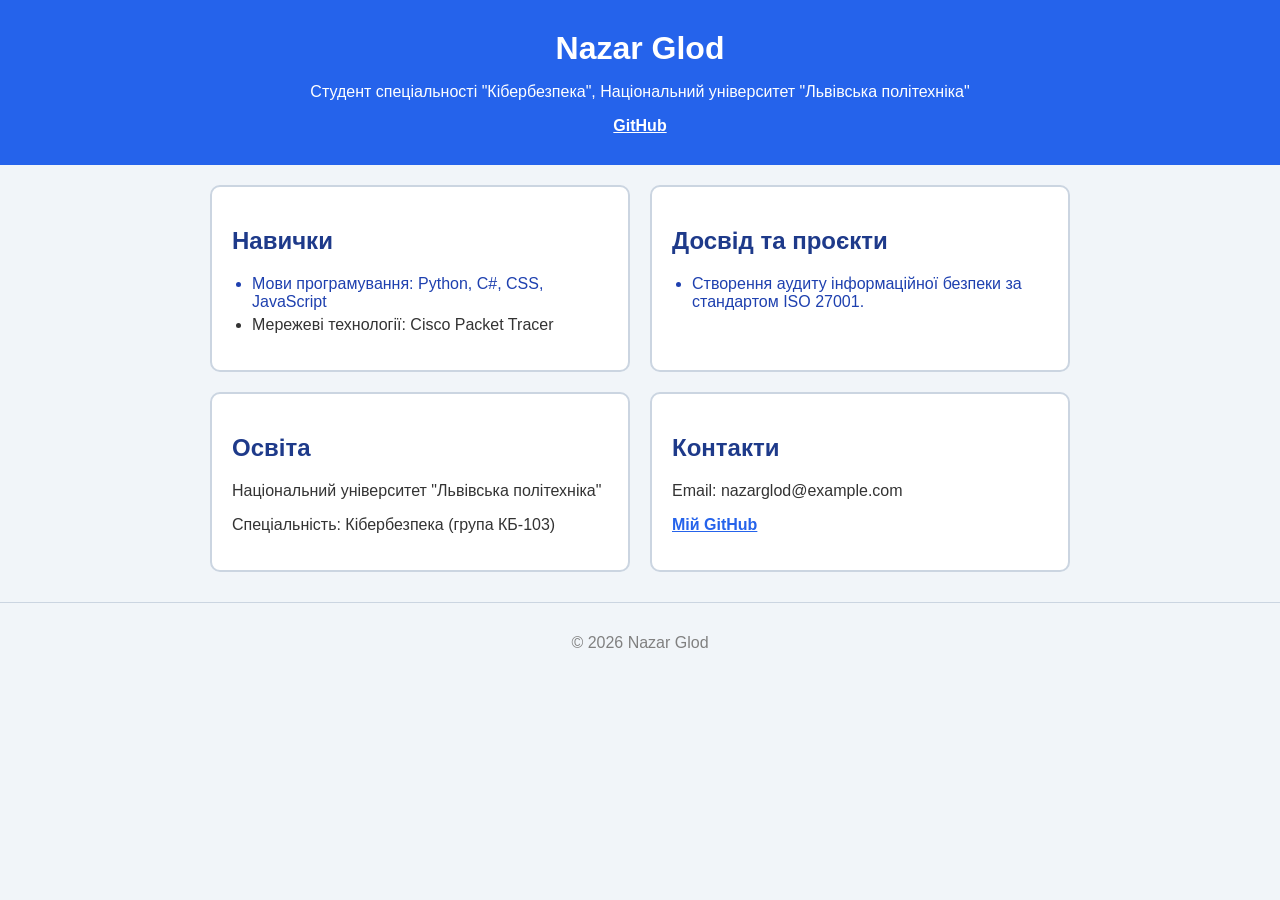
<file: index.html>
<!DOCTYPE html>
<html lang="uk">
<head>
    <meta charset="UTF-8">
    <meta name="viewport" content="width=device-width, initial-scale=1.0">
    <title>CV - Nazar Glod</title>

    <link rel="stylesheet" href="styles.css">

    <style>
        h2 {
            color: #1e3a8a;
        }
    </style>
</head>
<body>
    <header id="main-header">
        <h1>Nazar Glod</h1>
        <p>Студент спеціальності "Кібербезпека", Національний університет "Львівська політехніка"</p>
        <a href="https://github.com/ibachotenko" target="_blank">GitHub</a>
    </header>

    <main class="container">
        <section class="card">
            <h2>Навички</h2>
            <ul>
                <li>Мови програмування: Python, C#, CSS, JavaScript</li>
                <li>Мережеві технології: Cisco Packet Tracer</li>
            </ul>
        </section>

        <section class="card">
            <h2>Досвід та проєкти</h2>
            <ul>
                <li>Створення аудиту інформаційної безпеки за стандартом ISO 27001.</li>
            </ul>
        </section>

        <section class="card">
            <h2>Освіта</h2>
            <p>Національний університет "Львівська політехніка"</p>
            <p>Спеціальність: Кібербезпека (група КБ-103)</p>
        </section>

        <section class="card">
            <h2>Контакти</h2>
            <p>Email: nazarglod@example.com</p>
            <p><a href="https://github.com/ibachotenko" target="_blank">Мій GitHub</a></p>
        </section>
    </main>

    <footer style="text-align: center; color: gray;">
        <p>© 2026 Nazar Glod</p>
    </footer>
</body>
</html>
</file>
<file: styles.css>
* {
    box-sizing: border-box;
}

body {
    margin: 0;
    padding: 0;
    font-family: Arial, sans-serif;
    background-color: #f1f5f9;
    color: #333;
}

#main-header {
    background-color: #2563eb;
    color: white;
    text-align: center;
    padding: 30px 20px;
    margin-bottom: 20px;
}

#main-header h1 {
    margin: 0 0 10px 0;
}

.container {
    display: grid;
    grid-template-columns: 1fr 1fr;
    gap: 20px;
    max-width: 900px;
    margin: 0 auto;
    padding: 0 20px;
}

.card {
    background-color: white;
    padding: 20px;
    margin: 0;
    border: 2px solid #cbd5e1;
    border-radius: 10px;
}

.card:hover {
    border-color: #2563eb;
}

ul {
    padding-left: 20px;
}

li {
    margin-bottom: 5px;
}

a[target="_blank"] {
    color: #2563eb;
    font-weight: bold;
}

#main-header a[target="_blank"] {
    color: white;
}

a:hover {
    text-decoration: none;
}

li:first-child {
    color: #1e40af;
}

footer {
    margin-top: 30px;
    padding: 15px;
    border-top: 1px solid #cbd5e1;
}

@media (max-width: 600px) {
    .container {
        grid-template-columns: 1fr;
    }

    #main-header {
        padding: 20px 10px;
    }
}
</file>
